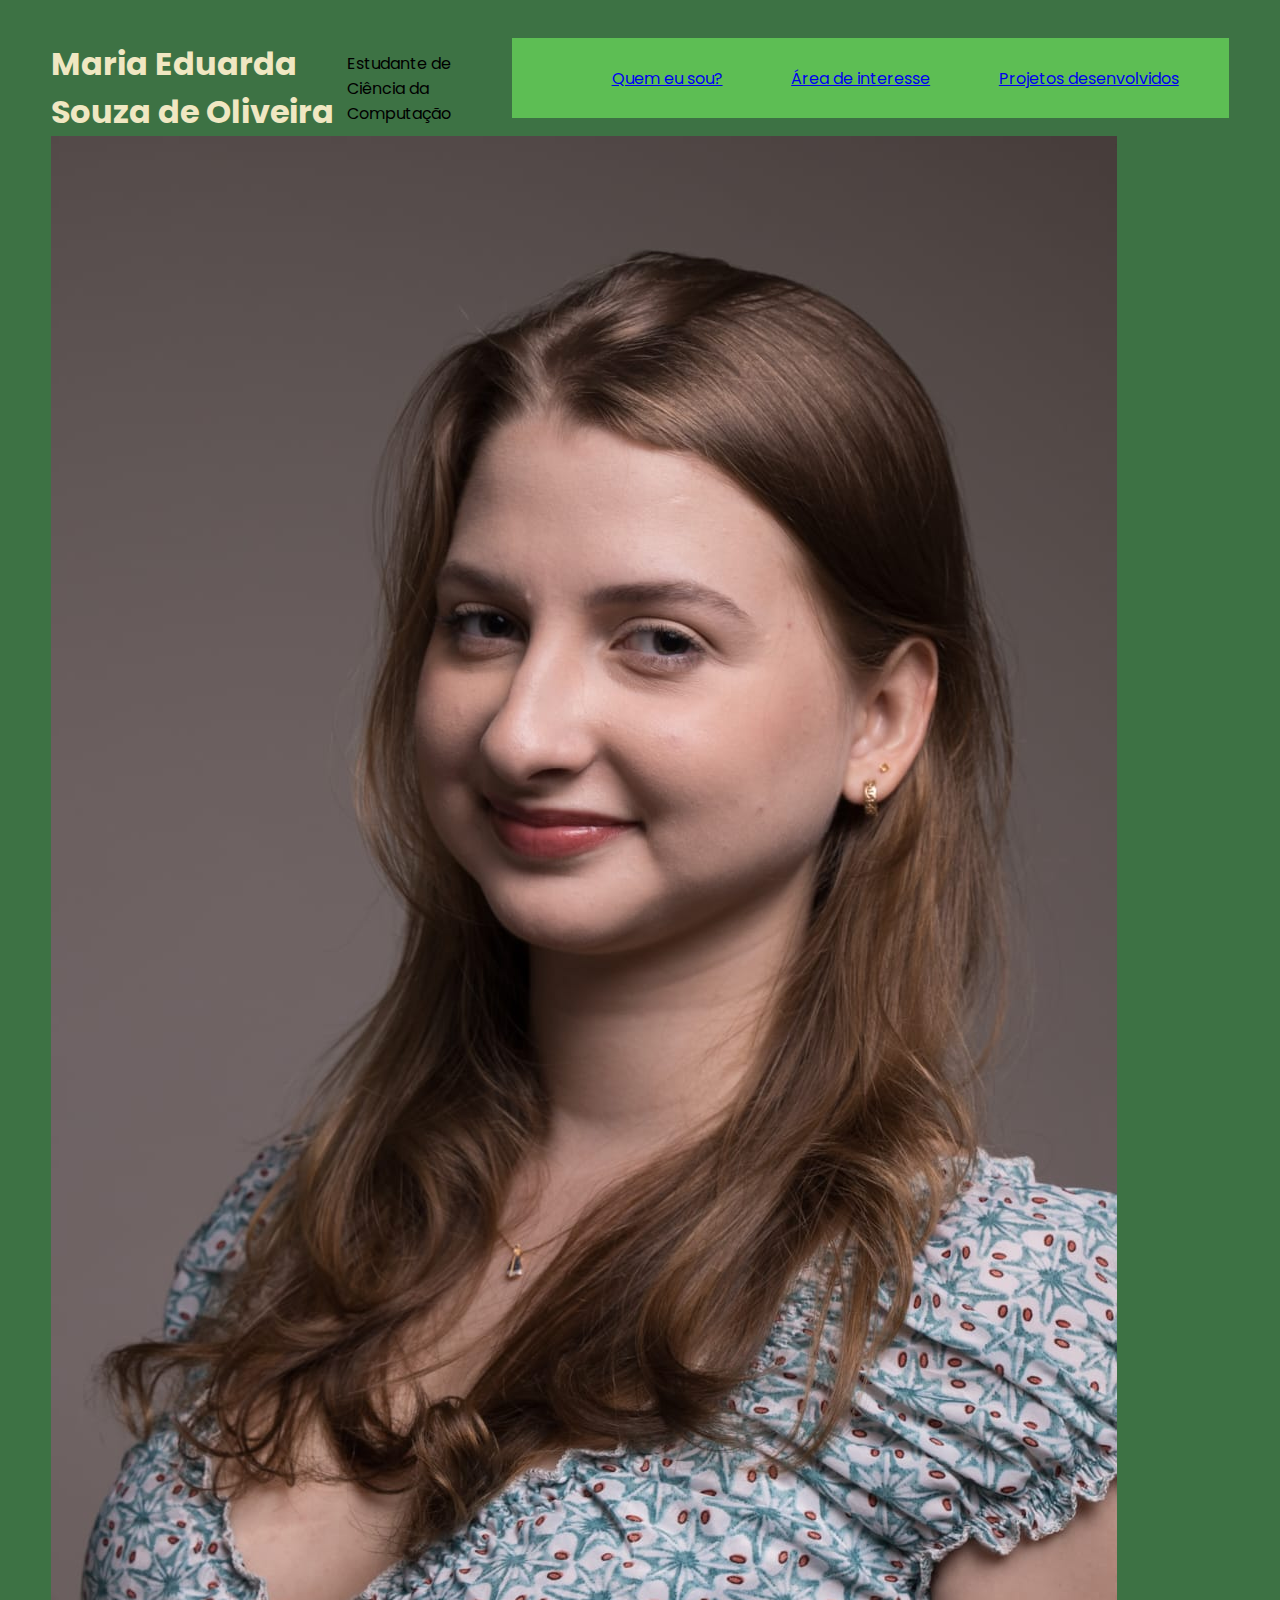
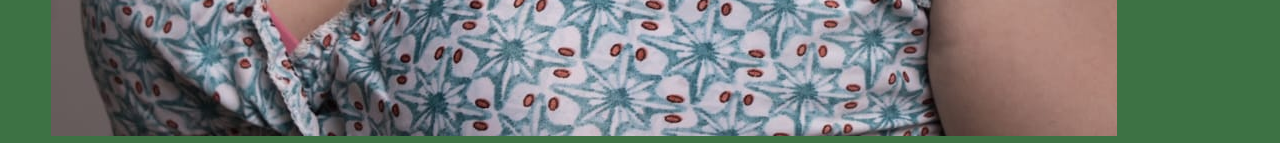
<file: index.html>
<!DOCTYPE html>
<html lang="pt-BR">
<head>
    <meta charset="UTF-8">
    <meta name="viewport" content="width=device-width, initial-scale=1.0">
    <title>Maria Eduarda Souza de Oliveira - Estudante de Ciência da Computação</title>
    <link rel="stylesheet" href="style.css">
</head>
<body>
    <div class="container">
        <main class="left-panel">
            <header>
                <h1 class="name">Maria Eduarda Souza de Oliveira</h1>
                <p class="role-badge">Estudante de Ciência da Computação</p>
            </header>

            <nav class="main-nav">
                <a href="#quem-sou" class="menu-item">Quem eu sou?</a>
                <a href="#area-interesse" class="menu-item">Área de interesse</a>
                <a href="#projetos" class="menu-item">Projetos desenvolvidos</a>
            </nav>
        </main>

        <aside class="right-panel">
            <img src="Duda_souza.jpg" alt="Foto de perfil de Maria Eduarda Souza de Oliveira">
        </aside>
    </div>
</body>
</html>
</file>
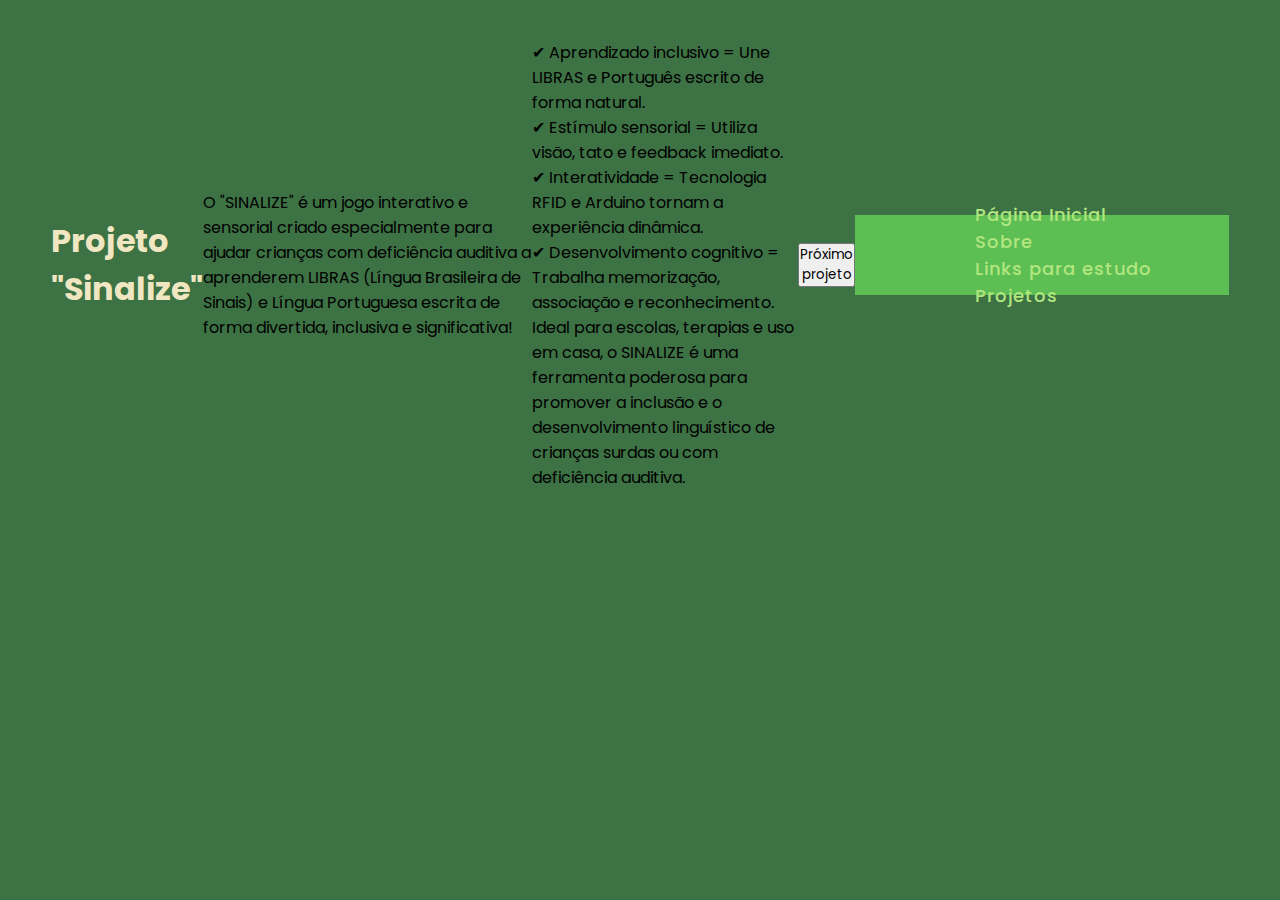
<file: projetos1.html>
<!DOCTYPE html>
<html lang="pt-BR">
<head>
    <meta charset="UTF-8">
    <meta name="viewport" content="width=device-width, initial-scale=1.0">
    <title>Maria Eduarda Souza de Oliveira - Estudante de Ciência da Computação</title>
    <link rel="icon" href="S.png" type="image/png">
    <link rel="stylesheet" href="style.css">
    <link rel="script" href="script.js">
</head>
<body>
    <div class="container">
        <main class="left-panel">
            <header>
                <h1  class="role-badge">Projeto "Sinalize"</h1>
                <p class="texto">O "SINALIZE" é um jogo interativo e sensorial criado especialmente
                     para ajudar crianças com deficiência auditiva a aprenderem LIBRAS (Língua Brasileira de Sinais)
                      e Língua Portuguesa escrita de forma divertida, inclusiva e significativa!</p>
                <p class="texto">
                    ✔ Aprendizado inclusivo = Une LIBRAS e Português escrito de forma natural.<br>
                    ✔ Estímulo sensorial = Utiliza visão, tato e feedback imediato.<br>
                    ✔ Interatividade = Tecnologia RFID e Arduino tornam a experiência dinâmica.<br>
                    ✔ Desenvolvimento cognitivo = Trabalha memorização, associação e reconhecimento.<br>
                    Ideal para escolas, terapias e uso em casa, o SINALIZE é uma ferramenta poderosa para promover a inclusão e o desenvolvimento linguístico de crianças surdas ou com deficiência auditiva.
                </p>
                    <div class="botao">
                        <button onclick="rolarParaSecao()">Próximo projeto</button>
                    </div>
            </header>
            <nav class="menu2">
                <ul>
                    <li><a href="index.html">Página Inicial</a></li>

                    <li><a href="projetos1.html">Sobre</a></li>

                    <li><a href="link da página">Links para estudo</a></li>

                    <li><a href="link da página">Projetos</a></li>

                </ul>
            </nav>
        </main>
    </div>
</body>
</html>
</html>
</file>
<file: style.css>
@import url('https://fonts.googleapis.com/css2?family=Poppins:ital,wght@0,300;0,400;0,500;1,200;1,300;1,400&display=swap');

*{
    margin: 0;
    padding: 0;
    box-sizing: border-box;
    font-family: 'Poppins', sans-serif;
}

body{
    background-color: #3d7244;
}
.container{
    max-width: 1300px;
    margin: 0 auto;
    padding: 0 4%;
}

nav{
    display: flex;
    height: 80px;
    width: 100%;
    background-color:#5dbe54 ;
    align-items: center;
    justify-content: space-between;
    padding: 0 50px 0 100px;
}
.logo{
    color: white;
    font-size: 35px;
    font-weight: 600;
}

nav ul{
    display: flex;
    flex-wrap: wrap;
    list-style: none;
    
}

nav ul li{
    margin: 0 5px;

}

nav ul li a{
    color: rgb(178, 230, 127);
    text-decoration: none;
    font-size: 18px;
    font-weight: 500;
    padding: 8px 15px;
    border-radius: 5px;
    letter-spacing: 1px;
    transition: all 0.3s ease;

}
nav ul li a.active,
nav ul li a:hover{
    background-color: rgb(62, 158, 62);
}

nav .menu i{
    color: #f0e7c2;
    cursor: pointer;
    display: none;

}

main{
    margin-top: 20px;
    display: flex;
    align-items: center;
    justify-content: space-between;
}

.text-baixo{
    width: 40%;
}
.text-baixo h1{
    color: #f0e7c2;
    font-size: 3rem;
    text-transform: uppercase;
}
.text-baixo h1 b{
    color: #f0e7c2;
}
.text-baixo h2{
    color: #f0e7c2;
    font-size: 1rem;
    text-transform: uppercase;
}

.text-baixo p{
    color: #f0e7c2;
    font-weight: 400;
    margin-top: 20px;
}

.midia_sociais a{
    text-decoration: none;
}
.midia_sociais i{
    font-size: 50px;
    margin-top: 0 3px;
    color: #5dbe54;
    background-color: #0f3b15;
    border-radius: 5px;

}

.contatos {
    display: flex;
    flex-direction: column;
    gap: 10px; /* Espaço entre ícones */
    align-items: center;
}

.contatos a {
    text-decoration: none;
}

.contatos i {
    font-size: 50px;
    color: #5dbe54;
    background-color: #0f3b15;
    border-radius: 5px;
    padding: 10px;
}

header{
    margin-top: 20px;
    display: flex;
    align-items: center;
    justify-content: space-between;
}
.texto_contato{
    width: 40%;
}

.texto_contato h1{
    color: #f0e7c2;
    font-size: 3rem;

}

.curso-section{
    color: #0f3b15;
}

.container h1{
    color: #f0e7c2;
}

.perfil {
    display: flex;
    align-items: center;
    gap: 20px;
    padding: 20px;
    flex-direction: row-reverse;
}

.perfil img {
    width: 400px;
    height: 400px;
    border-radius: 15%; 
    object-fit: cover;
}

.perfil .texto {
    max-width: 600px;
}




@media (max-width: 920px){
    nav.menu i{
        display: block;
    }
    nav ul{
        position: fixed;
        top: 80px;
        left: -100%;
        background-color: #954130;
        height: 100vh;
        width: 100%;
        text-align: center;
        display: block;
        transition: all 0.3s ease;
    }
    nav ul.open{
        left: 0;

    }
    nav ul li{
        width: 100%;
        margin: 50px 0;

    }
    nav ul li a.active,
    nav ul li a:hover{
        background: none;
        color: #3B0014;
    }
}
</file>
